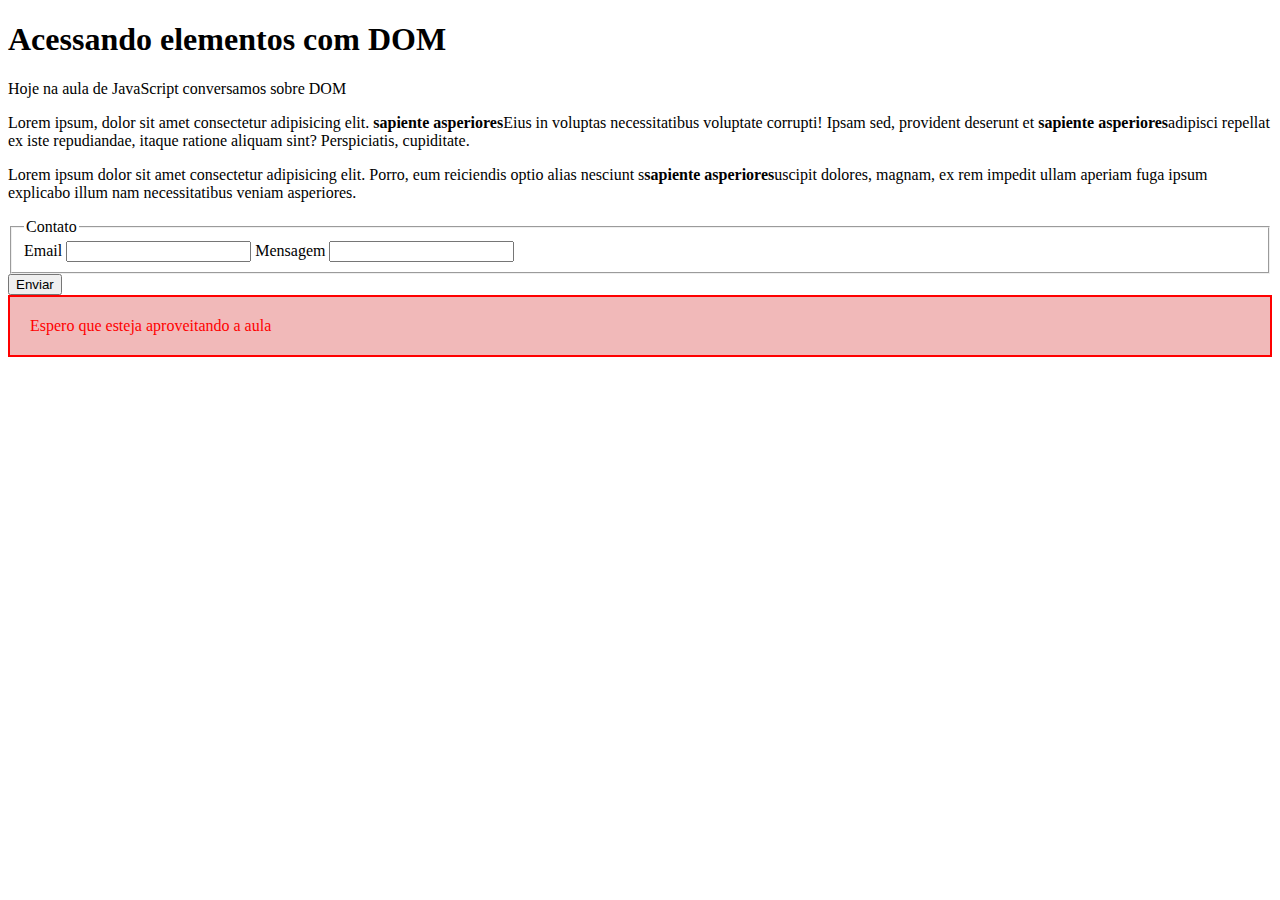
<file: aula-180723/index.html>
<!DOCTYPE html>
<html lang="pt-BR">
<head>
    <meta charset="UTF-8">
    <meta name="viewport" content="width=device-width, initial-scale=1.0">
    <title>Acessando elementos com DOM</title>
    <link rel="stylesheet" href="style.css">
</head>
<body>
    <h1 id="titulo">Acessando elementos com DOM</h1>
    <p class="paragrafo">
        Lorem ipsum dolor sit amet consectetur adipisicing elit. Porro dicta, perspiciatis <b>sapiente asperiores</b> dolore maiores fugit! Laudantium ipsum, saepe iusto sint eveniet perspiciatis nemo ullam! Molestias nam corporis a possimus? <i>Lorem ipsum dolor sit amet</i> consectetur <b>sapiente asperiores</b>adipisicing elit. <a href="#">Deserunt</a> ex laudantium dicta nihil velit, ipsam ea voluptas quidem sunt pariatur cum aperiam ad ab eius, dolore, blanditiis placeat. Commodi, voluptatem.
    </p>
    <p class="paragrafo">Lorem ipsum, dolor sit amet consectetur adipisicing elit. <b>sapiente asperiores</b>Eius in voluptas necessitatibus voluptate corrupti! Ipsam sed, provident deserunt et <b>sapiente asperiores</b>adipisci repellat ex iste repudiandae, itaque ratione aliquam sint? Perspiciatis, cupiditate.</p>
    <p class="paragrafo">Lorem ipsum dolor sit amet consectetur adipisicing elit. Porro, eum reiciendis optio alias nesciunt s<b>sapiente asperiores</b>uscipit dolores, magnam, ex rem impedit ullam aperiam fuga ipsum explicabo illum nam necessitatibus veniam asperiores.</p>

    <div>
        <form>
            <fieldset>
                <legend>Contato</legend>
                <label >
                    Email
                    <input type="email" name="email">
                </label>
                <label>
                    Mensagem
                    <input type="text" name="mensagem">
                </label>
            </fieldset>
            <button>Enviar</button>
        </form>
    </div>

    <div id="informe" class="mensagem">
        Espero que esteja aproveitando a aula
    </div>

    

    <script defer src="script.js"></script>
</body>
</html>
</file>
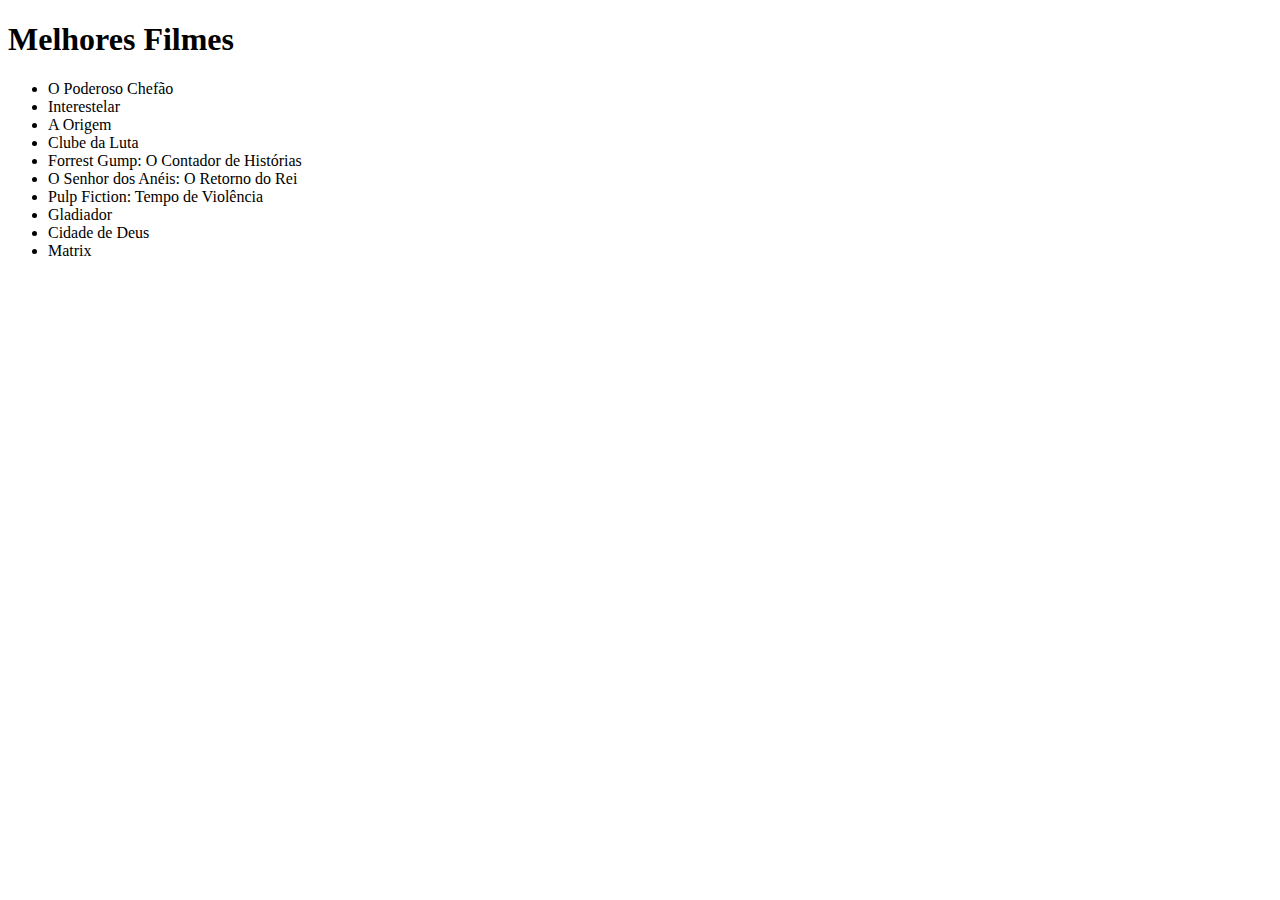
<file: aula-210723/index.html>
<!DOCTYPE html>
<html lang="en">
<head>
    <meta charset="UTF-8">
    <meta name="viewport" content="width=device-width, initial-scale=1.0">
    <title>Melhores Filmes</title>
</head>
<body>
    <h1>Melhores Filmes</h1>
    <ul id="lista-filmes">

    </ul>

    <script src="script.js" type="module"></script>
</body>
</html>
</file>
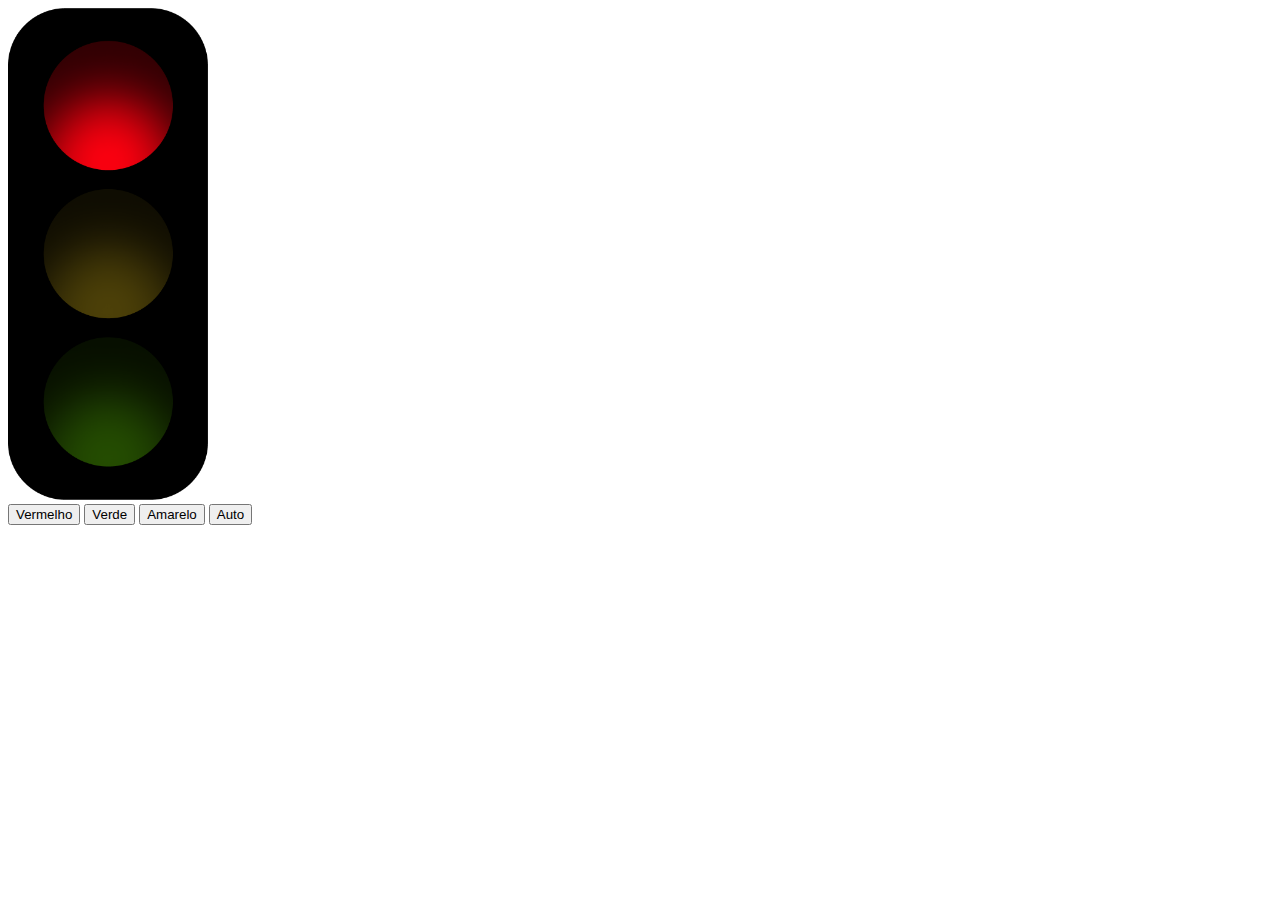
<file: aula-190723/atividade/index.html>
<!DOCTYPE html>
<html lang="en">
<head>
    <meta charset="UTF-8">
    <meta name="viewport" content="width=device-width, initial-scale=1.0">
    <title>Atividade Eventos</title>
</head>
<body>
    <img id="semaforo" src="imagens/vermelho.png" width="200px">
    <div>
        <button id="vermelhoButton">Vermelho</button>
        <button id="verde">Verde</button>
        <button id="amarelo">Amarelo</button>
        <button id="auto">Auto</button>
        
    </div>

    <script src="script.js"></script>
</body>
</html>
</file>
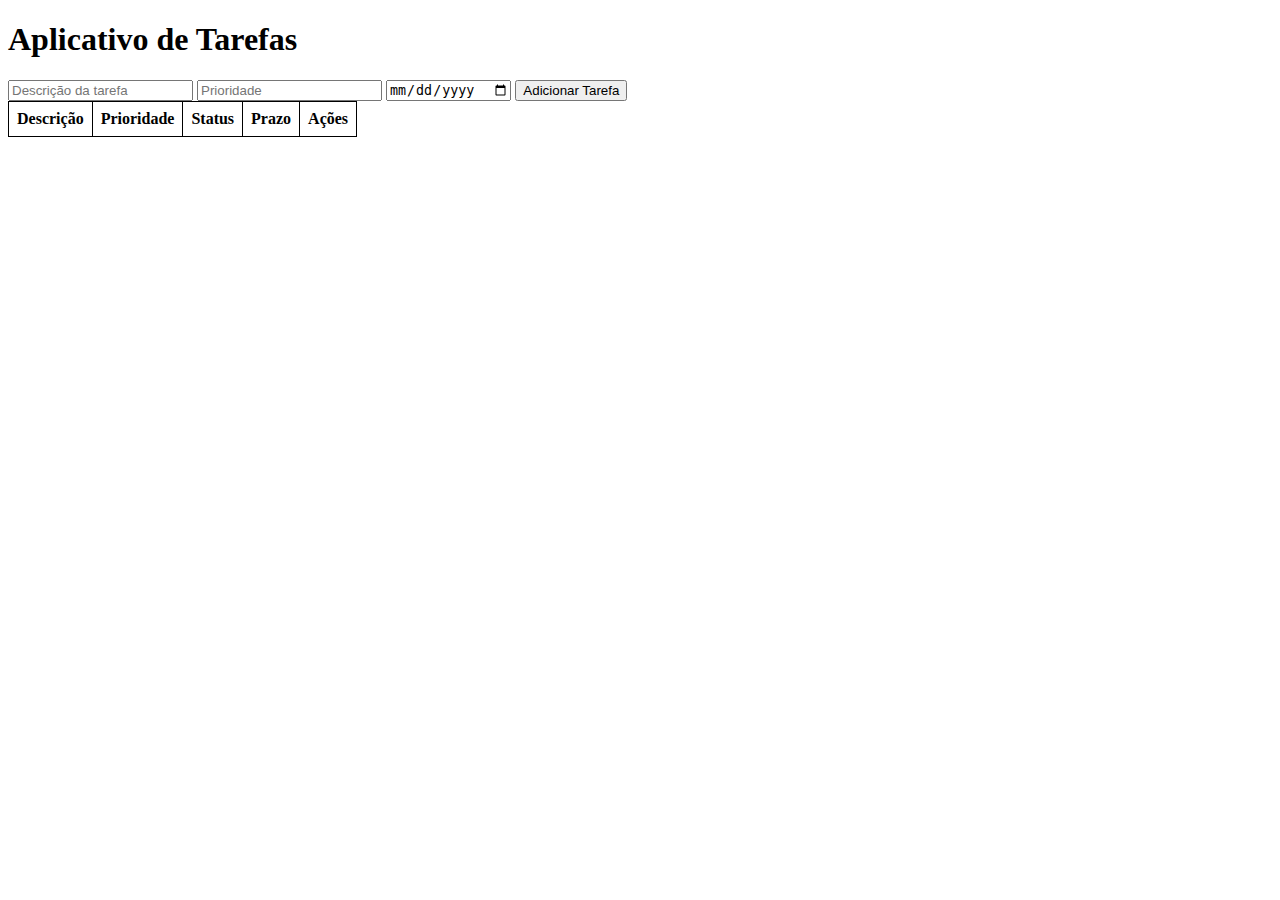
<file: aula-190723/atividade2/index.html>
<!DOCTYPE html>
<html>
    <head>
        <title>Aplicativo de Tarefas</title>
        <style>
            table {
                border-collapse: collapse;
            }

            th,
            td {
                border: 1px solid black;
                padding: 8px;
            }
        </style>
    </head>
    <body>
        <h1>Aplicativo de Tarefas</h1>

        <input type="text" id="descricao" placeholder="Descrição da tarefa" />
        <input type="text" id="prioridade" placeholder="Prioridade" />
        <input type="date" id="prazo" />
        <button onclick="adicionarTarefa()">Adicionar Tarefa</button>

        <table id="tabelaTarefas">
            <tr>
                <th>Descrição</th>
                <th>Prioridade</th>
                <th>Status</th>
                <th>Prazo</th>
                <th>Ações</th>
            </tr>
        </table>

        <script src="script.js">
        </script>
    </body>
</html>
</file>
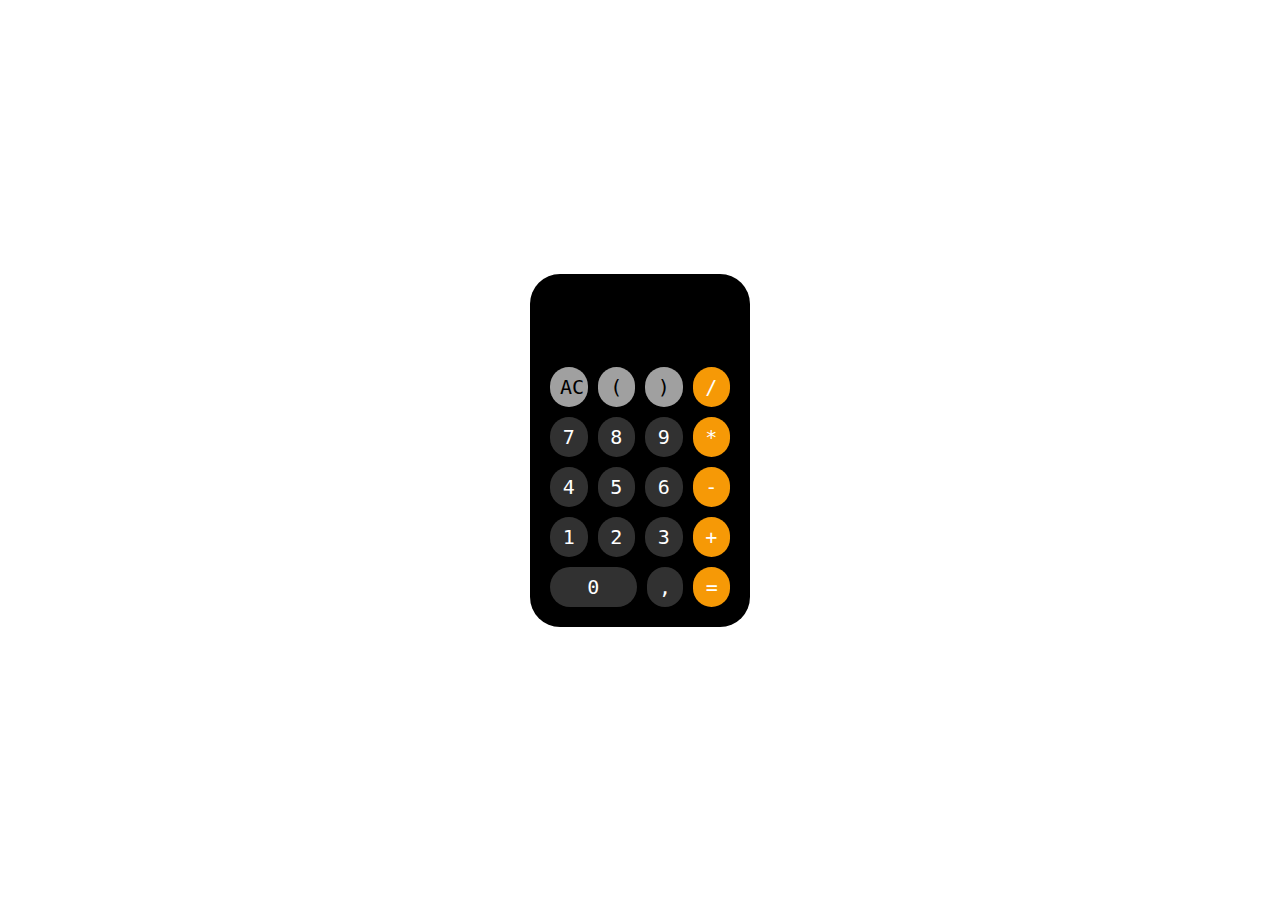
<file: aula-190723/calculadora/index.html>
<!DOCTYPE html>
<html lang="en">
    <head>
        <meta charset="UTF-8" />
        <meta name="viewport" content="width=device-width, initial-scale=1.0" />
        <link rel="stylesheet" href="style.css">
        <title>Calculadora</title>
    </head>
    <body>
        <div class="calc">
            <input type="text" id="visor" />

            <div class="btns">
                <button class="btn gray operat" id="ac">AC</button>
                <button class="btn gray pressable operat">&#40</button>
                <button class="btn gray pressable operat">&#41</button>
                <button class="btn pressable operat">/</button>
                <button class="btn pressable">7</button>
                <button class="btn pressable">8</button>
                <button class="btn pressable">9</button>
                <button class="btn pressable operat">*</button>
                <button class="btn pressable">4</button>
                <button class="btn pressable">5</button>
                <button class="btn pressable">6</button>
                <button class="btn pressable operat">-</button>
                <button class="btn pressable">1</button>
                <button class="btn pressable">2</button>
                <button class="btn pressable">3</button>
                <button class="btn pressable operat">+</button>
                <button class="btn pressable span-2">0</button>
                <button class="btn pressable">,</button>
                <button class="btn operat" id="calc">=</button>
            </div>
            
        </div>
        <script src="script.js"></script>
    </body>
</html>
</file>
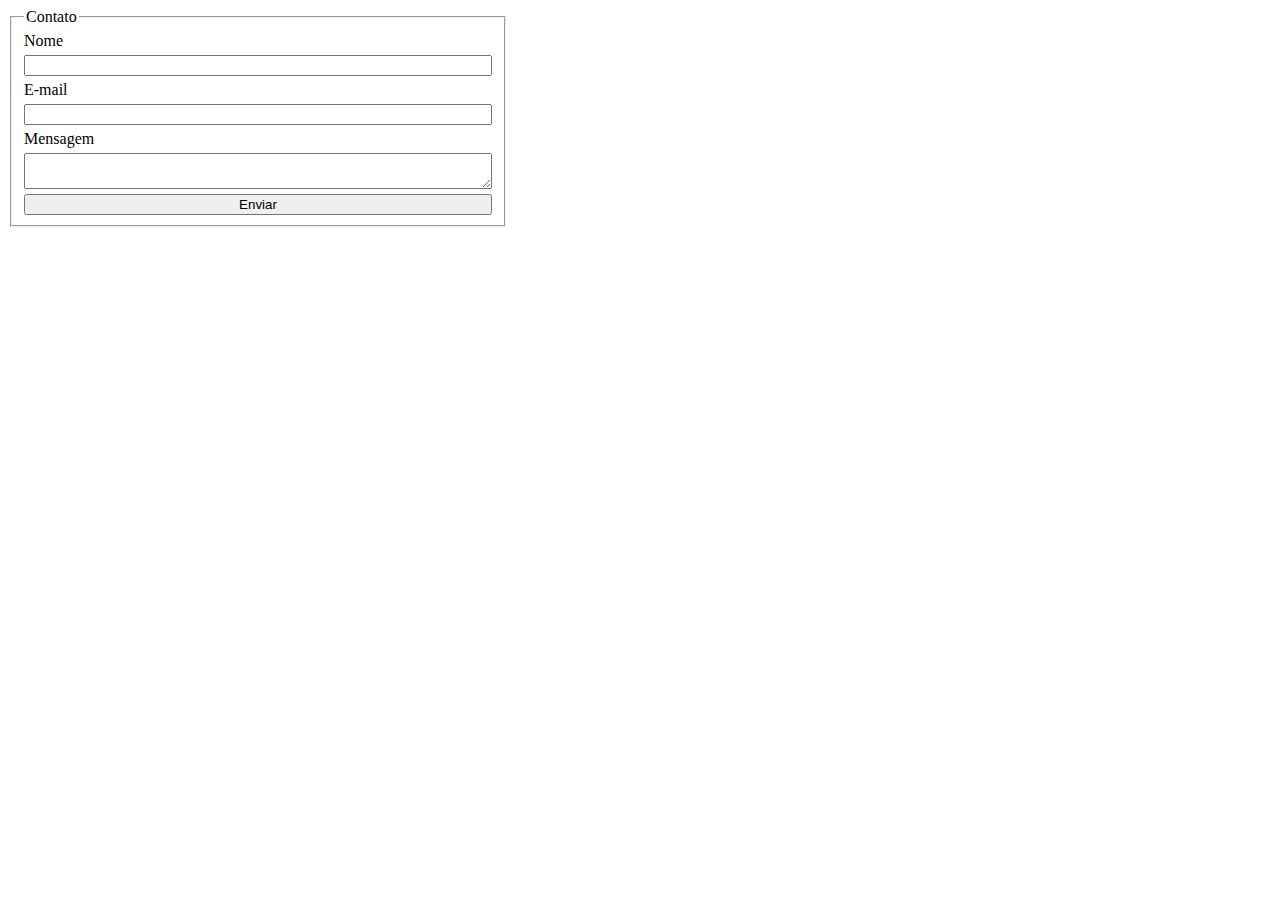
<file: aula-190723/contato/index.html>
<!DOCTYPE html>
<html lang="en">
<head>
    <meta charset="UTF-8">
    <meta name="viewport" content="width=device-width, initial-scale=1.0">
    <title>Formulário de Contato</title>
    <style>
        form {
            width: 500px;
        }
        fieldset {
            display: flex;
            flex-direction: column;
            gap: 5px;
        }
        input:focus, textarea:focus{
            outline: 0;
        }

    </style>
</head>
<body>
    <form action="#">
        <fieldset>
            <legend>Contato</legend>
            <label for="nome">Nome</label>
            <input type="text" id="nome" name="nome">
            <label for="email">E-mail</label>
            <input type="email" id="email" name="email">
            <label for="mensag">Mensagem</label>
            <textarea name="mensag" id="mensag"></textarea>
            <button>Enviar</button>
        </fieldset>
    </form>

    <script src="script.js"></script>
</body>
</html>
</file>
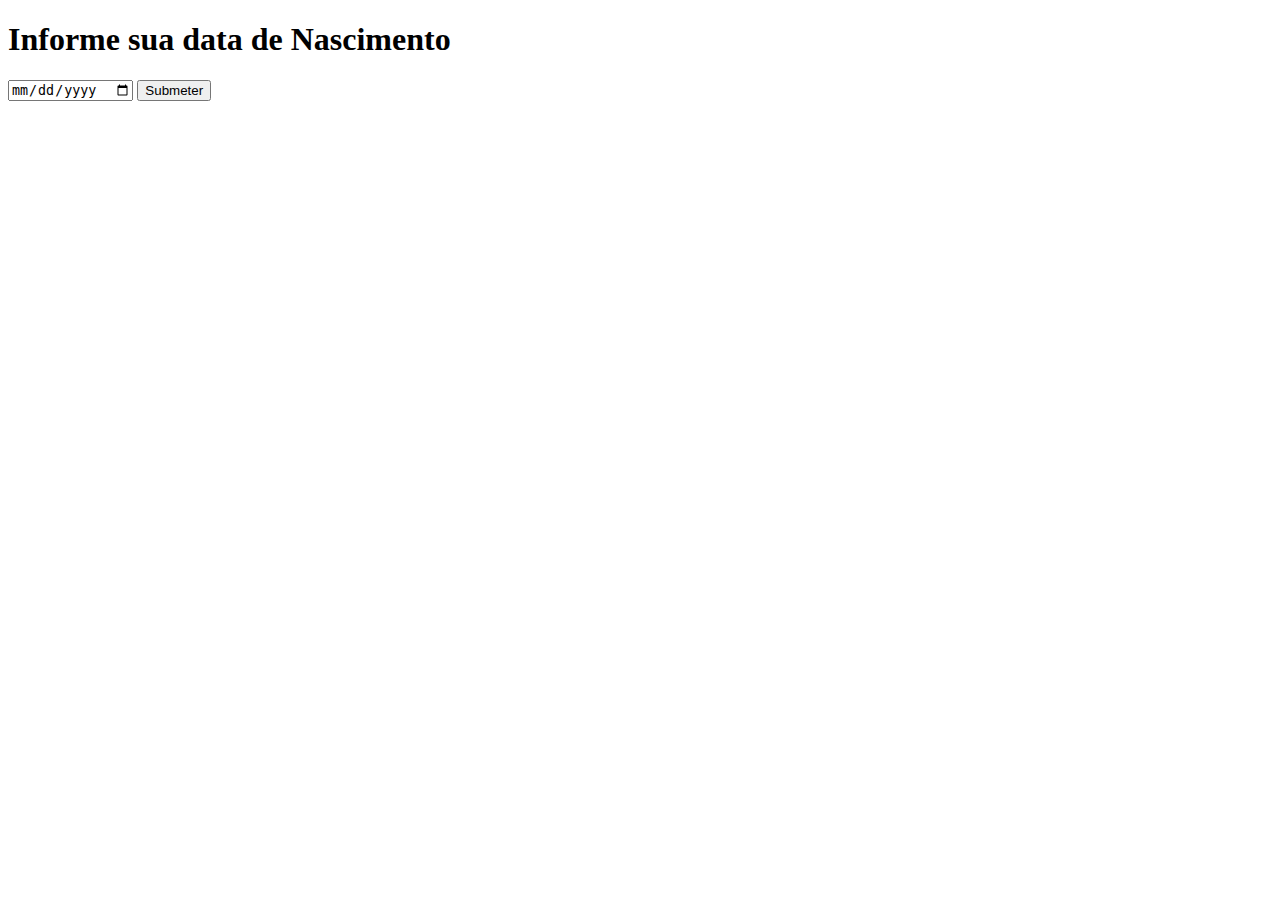
<file: aula-190723/date.js/index.html>
<!DOCTYPE html>
<html lang="en">
<head>
    <meta charset="UTF-8">
    <meta name="viewport" content="width=device-width, initial-scale=1.0">
    <title>Data com JavaScript</title>
</head>
<body>
    <h1>Informe sua data de Nascimento</h1>
    <input type="date" id="dataNasc">
    <button class="enviar">Submeter</button>
</body>
</html>
</file>
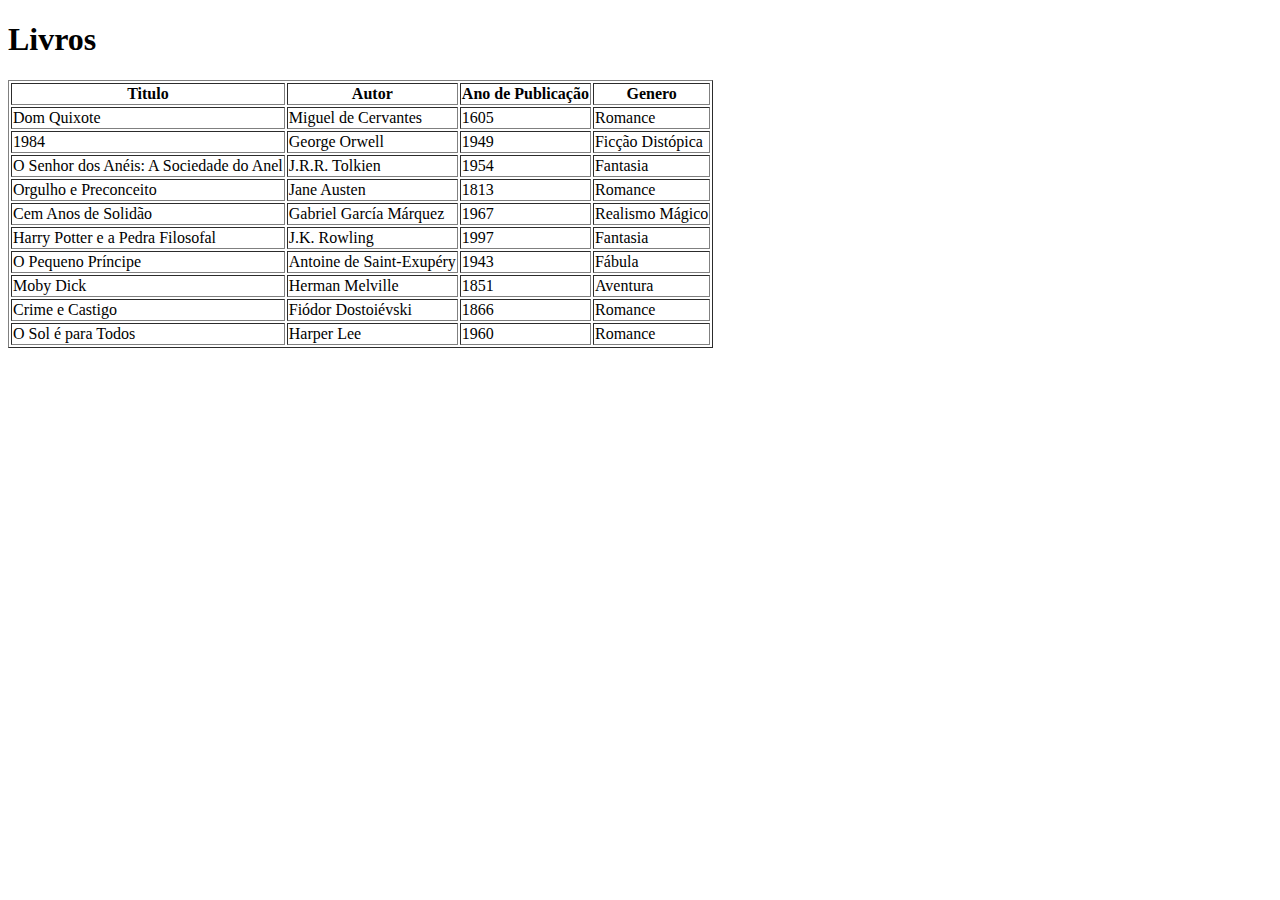
<file: aula-210723/atividade/index.html>
<!DOCTYPE html>
<html lang="en">
<head>
    <meta charset="UTF-8">
    <meta name="viewport" content="width=device-width, initial-scale=1.0">
    <title>Document</title>
</head>
<body>
    <h1>Livros</h1>
    <table id="tabelaLivros" border="1">
        <tr>
            <th>Titulo</th>
            <th>Autor</th>
            <th>Ano de Publicação</th>
            <th>Genero</th>
        </tr>
    </table>
    <script src="tabelaLivros.js" type="module"></script>
</body>
</html>
</file>
<file: aula-180723/style.css>
.mensagem {
    padding: 20px;
    border: 2px solid blue;
    background-color: rgb(212, 212, 243);
    color: blue;
}

.erro {
    padding: 20px;
    border: 2px solid red;
    background-color: rgb(241, 185, 185);
    color: red;
}

.atencao {
    padding: 20px;
    border: 2px solid yellow;
    background-color: rgb(240, 128, 83);
    color: yellow;
}
</file>
<file: aula-190723/calculadora/style.css>
* {
    box-sizing: border-box;
    margin: 0;
    padding: 0;
    font-family: monospace;
}

body {
    width: 100%;
    min-height: 100vh;
    display: flex;
    justify-content: center;
    align-items: center;
}

.calc {
    background-color: #000000;
    width: 220px;
    padding: 20px;
    border-radius: 30px;
}

.calc input {
    width: 100%;
    background: none;
    border: none;
    color: white;
    font-size: 28px;
    text-align: right;
    padding: 10px 0;
    margin-top: 20px;
}

.calc input:focus {
    outline: 0;
}

.calc .btn {
    flex: 1;
    min-width: 34px;
    padding: 8px 10px;
    border-radius: 50px;
    border: none;
    font-size: 20px;
    cursor: pointer;
    background-color: #313131;
    color: white;
} 

.calc .btn.span-2 {
    flex: 4;
}

.calc .btns {
    display: flex;
    flex-wrap: wrap;
    gap: 10px;
}

.calc .btn.operat {
    background-color: #f69906;
}

.calc .btn.gray {
    background-color: #a0a0a0;
    color: black;
}
</file>
